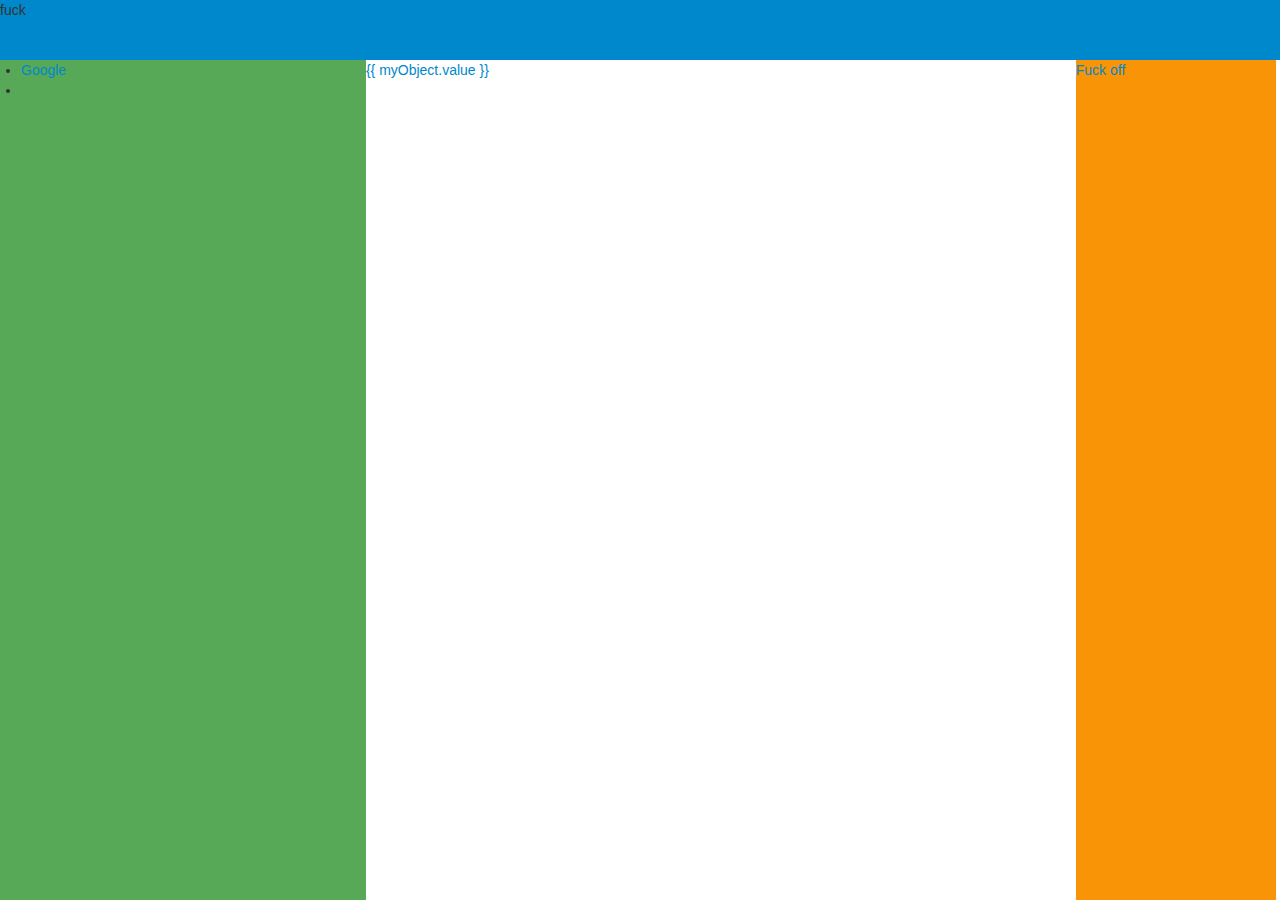
<file: app/index.html>
<!doctype html>
<html lang="en" ng-app="taskManager">
<head>
    <meta charset="utf-8">
    <title>My AngularJS App</title>
    <link rel="stylesheet" href="css/app.css"/>
    <link href="css/bootstrap.min.css" rel="stylesheet" media="screen">
</head>
    <body>
        <div id="container">
            <div id="header">
            <div>fuck</div>
            </div>
            <div id="nav">
                <ul>
                    <li><a href="//www.google.com">Google</a></li>
                    <li><a herf="//www.yahoo.com"</a></li>
                </ul>
            </div>
            <div id="main" ng-controller="ctrl1">
                {{ myObject.value }}
            </div>
            <div id="right_nav">
            Fuck off
            </div>
        </div><script src="lib/angular/angular.js"></script>
        <script src="js/app.js"></script>
        <script src="js/services.js"></script>
        <script src="js/controllers.js"></script>
        <script src="js/filters.js"></script>
        <script src="js/directives.js"></script>
    </body>
</html>
</file>
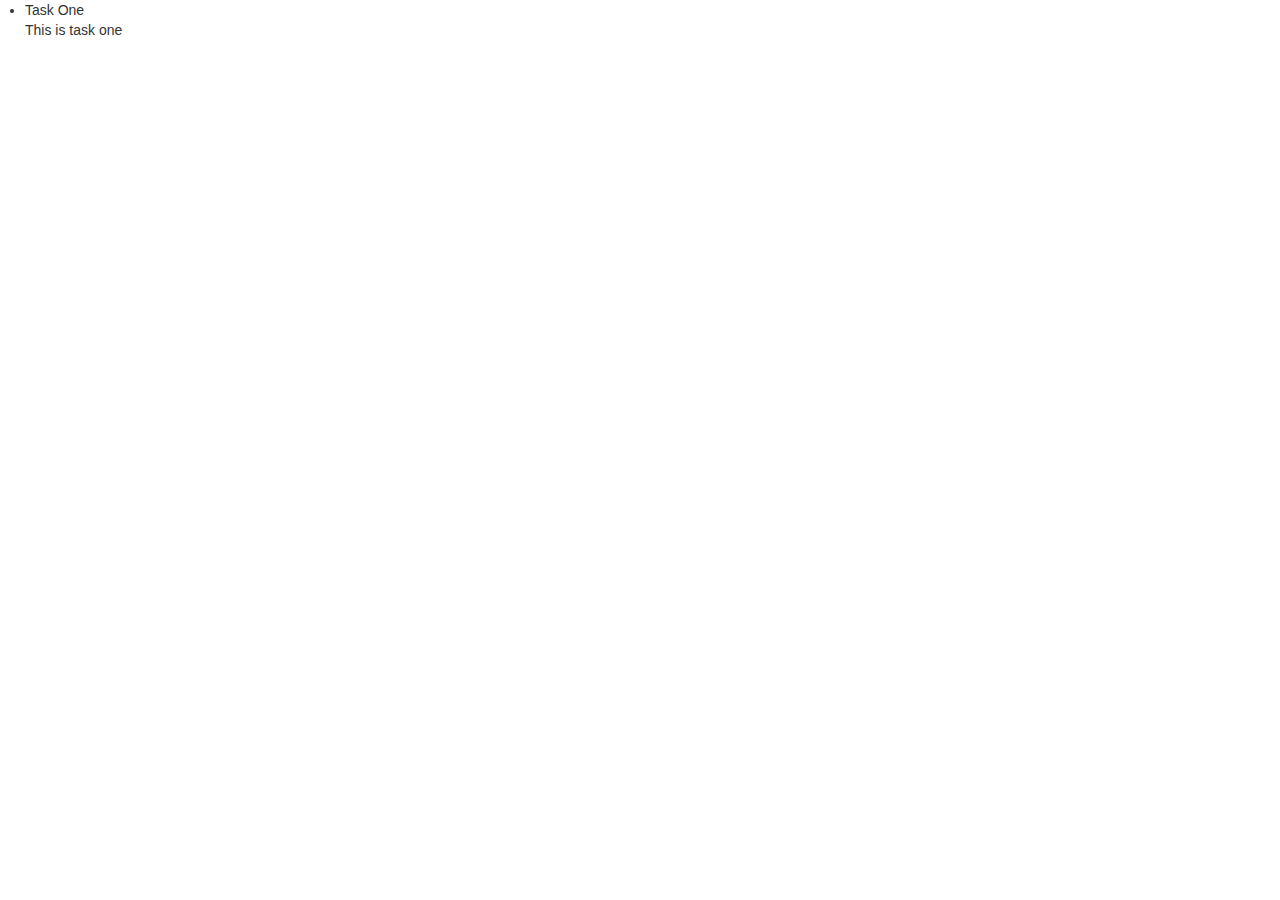
<file: app/test.html>
<!doctype html>
<html lang="en" ng-app="taskManager">
<head>
    <meta charset="utf-8">
    <title>My AngularJS App</title>
    <link rel="stylesheet" href="css/app.css"/>
    <link href="css/bootstrap.min.css" rel="stylesheet" media="screen">
</head>
<body>
    <div ng-controller="TaskList">
        <task-list></task-list>
    </div>
    <script src="lib/angular/angular.js"></script>
    <script src="js/app.js"></script>
    <script src="js/services.js"></script>
    <script src="js/controllers.js"></script>
    <script src="js/filters.js"></script>
    <script src="js/directives.js"></script>
</body>
</html>
</file>
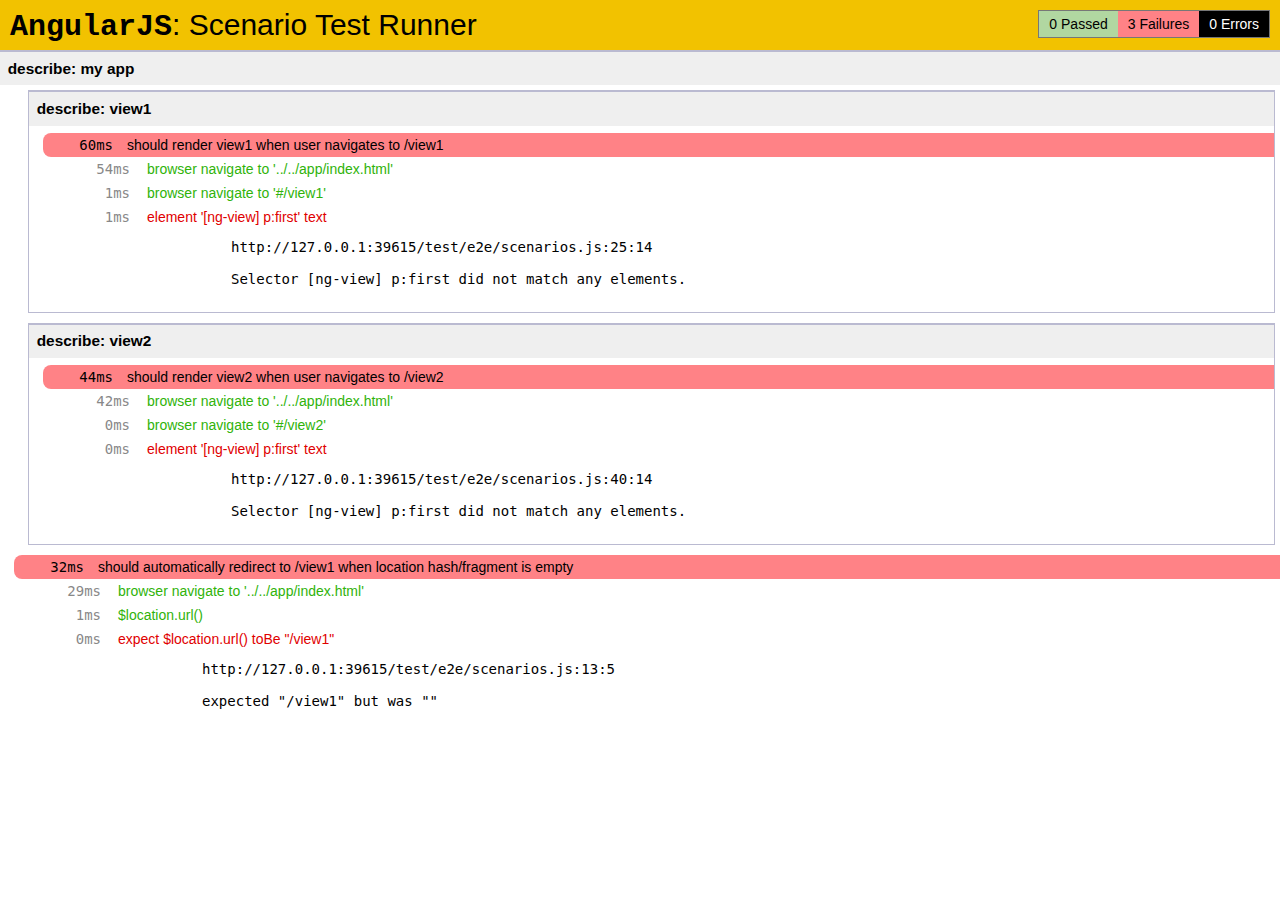
<file: test/e2e/runner.html>
<!doctype html>
<html lang="en">
  <head>
    <title>End2end Test Runner</title>
    <meta charset="utf-8">
    <script src="../lib/angular/angular-scenario.js" ng-autotest></script>
    <script src="scenarios.js"></script>
  </head>
  <body>
  </body>
</html>
</file>
<file: app/css/app.css>
/* app css stylesheet */

html {
  height: 100%;
}
body {
    height: 100%;
    margin: 0;
    padding: 0;
}
#container {
    height: 100%;
}
#header {
    position: absolute;
    top: 0; 
    left: 0;
    width: 100%;
    height: 60px;
    background: #0088cc;
    margin: 0;
}
#nav {
    display: inline-block;
    vertical-align: top;
    width: 370px;
    background: #57a957;
    height: calc(100% - 60px);
    margin: 60px 0 0 -4px;
}
#main {
    display: inline-block;
    vertical-align: top;
    width: calc(100% - 370px - 200px);
    height: calc(100% - 60px);
    margin-left: -4px;
    overflow: hidden;
    margin-bottom: 0;
    margin-top: 60px;
}
#right_nav {
    display: inline-block;
    height: calc(100% - 60px);
    width: 200px;
    background: #f89406;
    margin: 60px 0 0 -4px;
}
</file>
